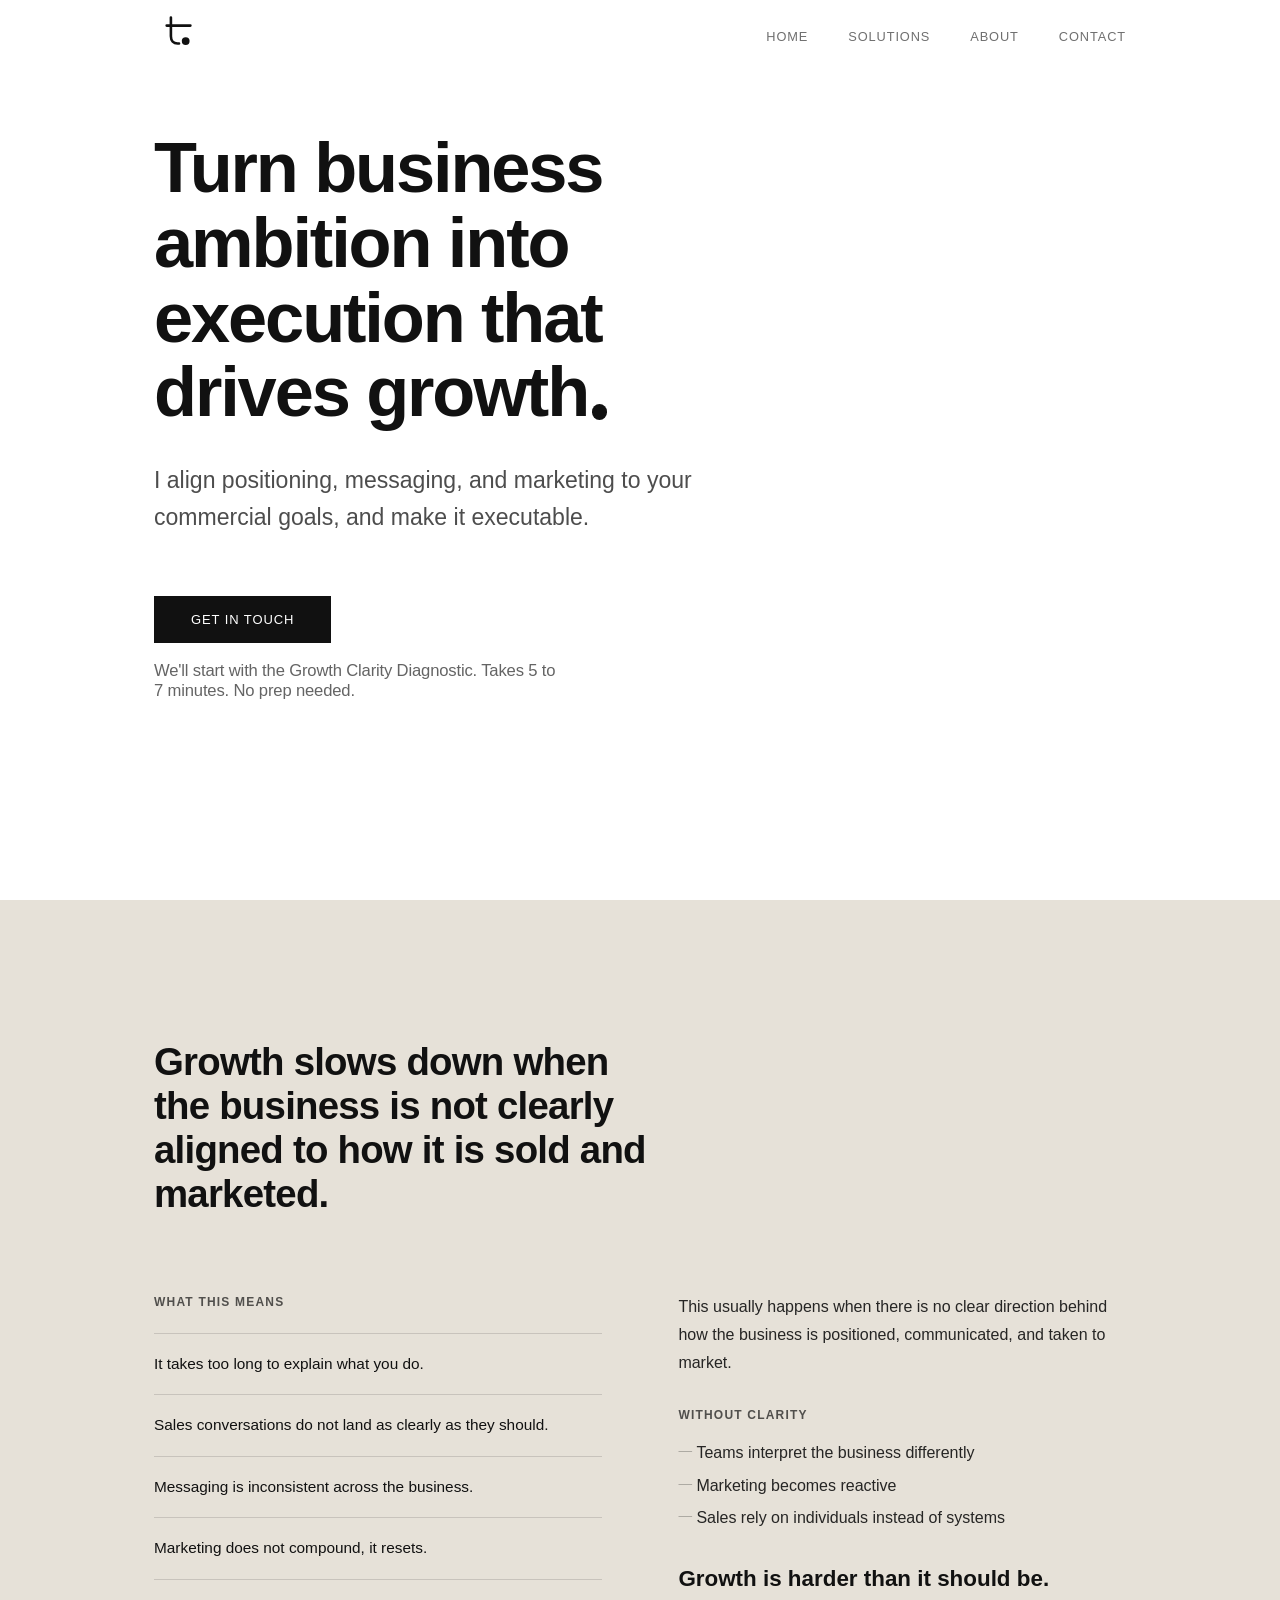
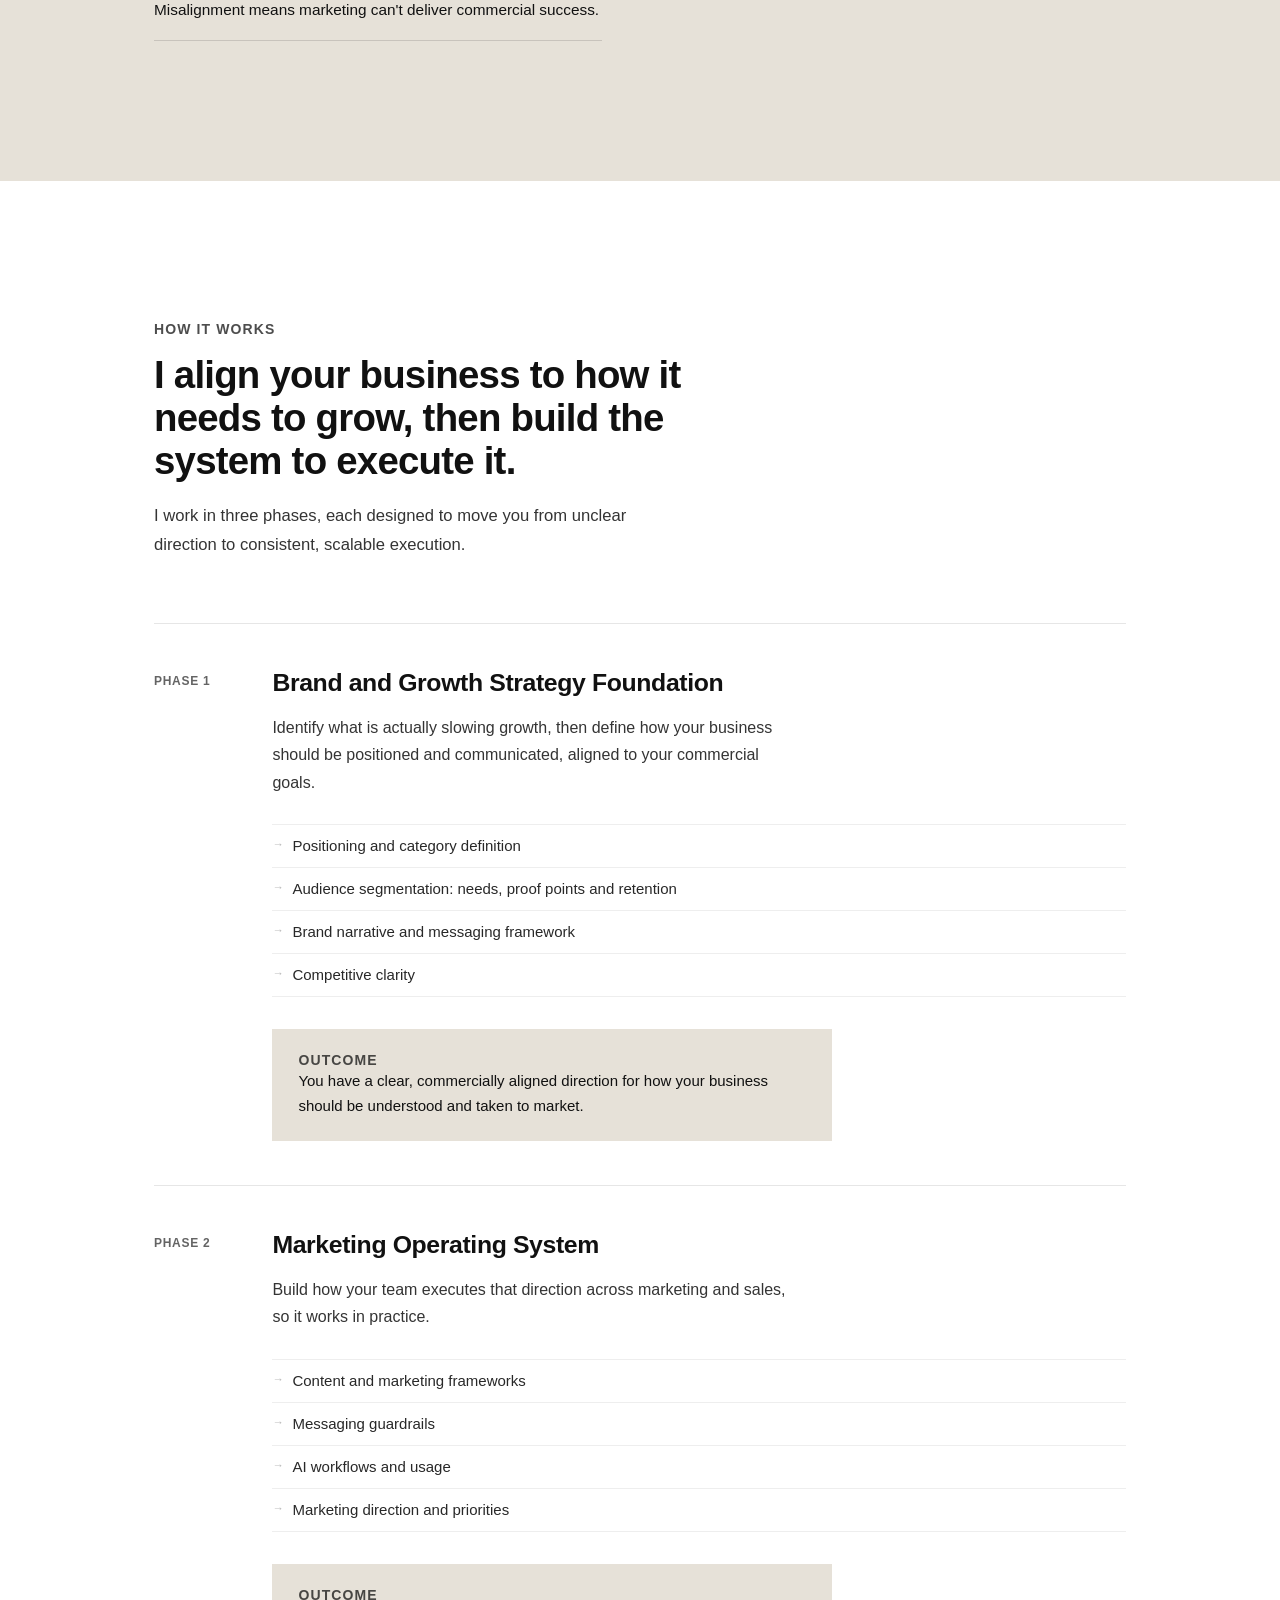
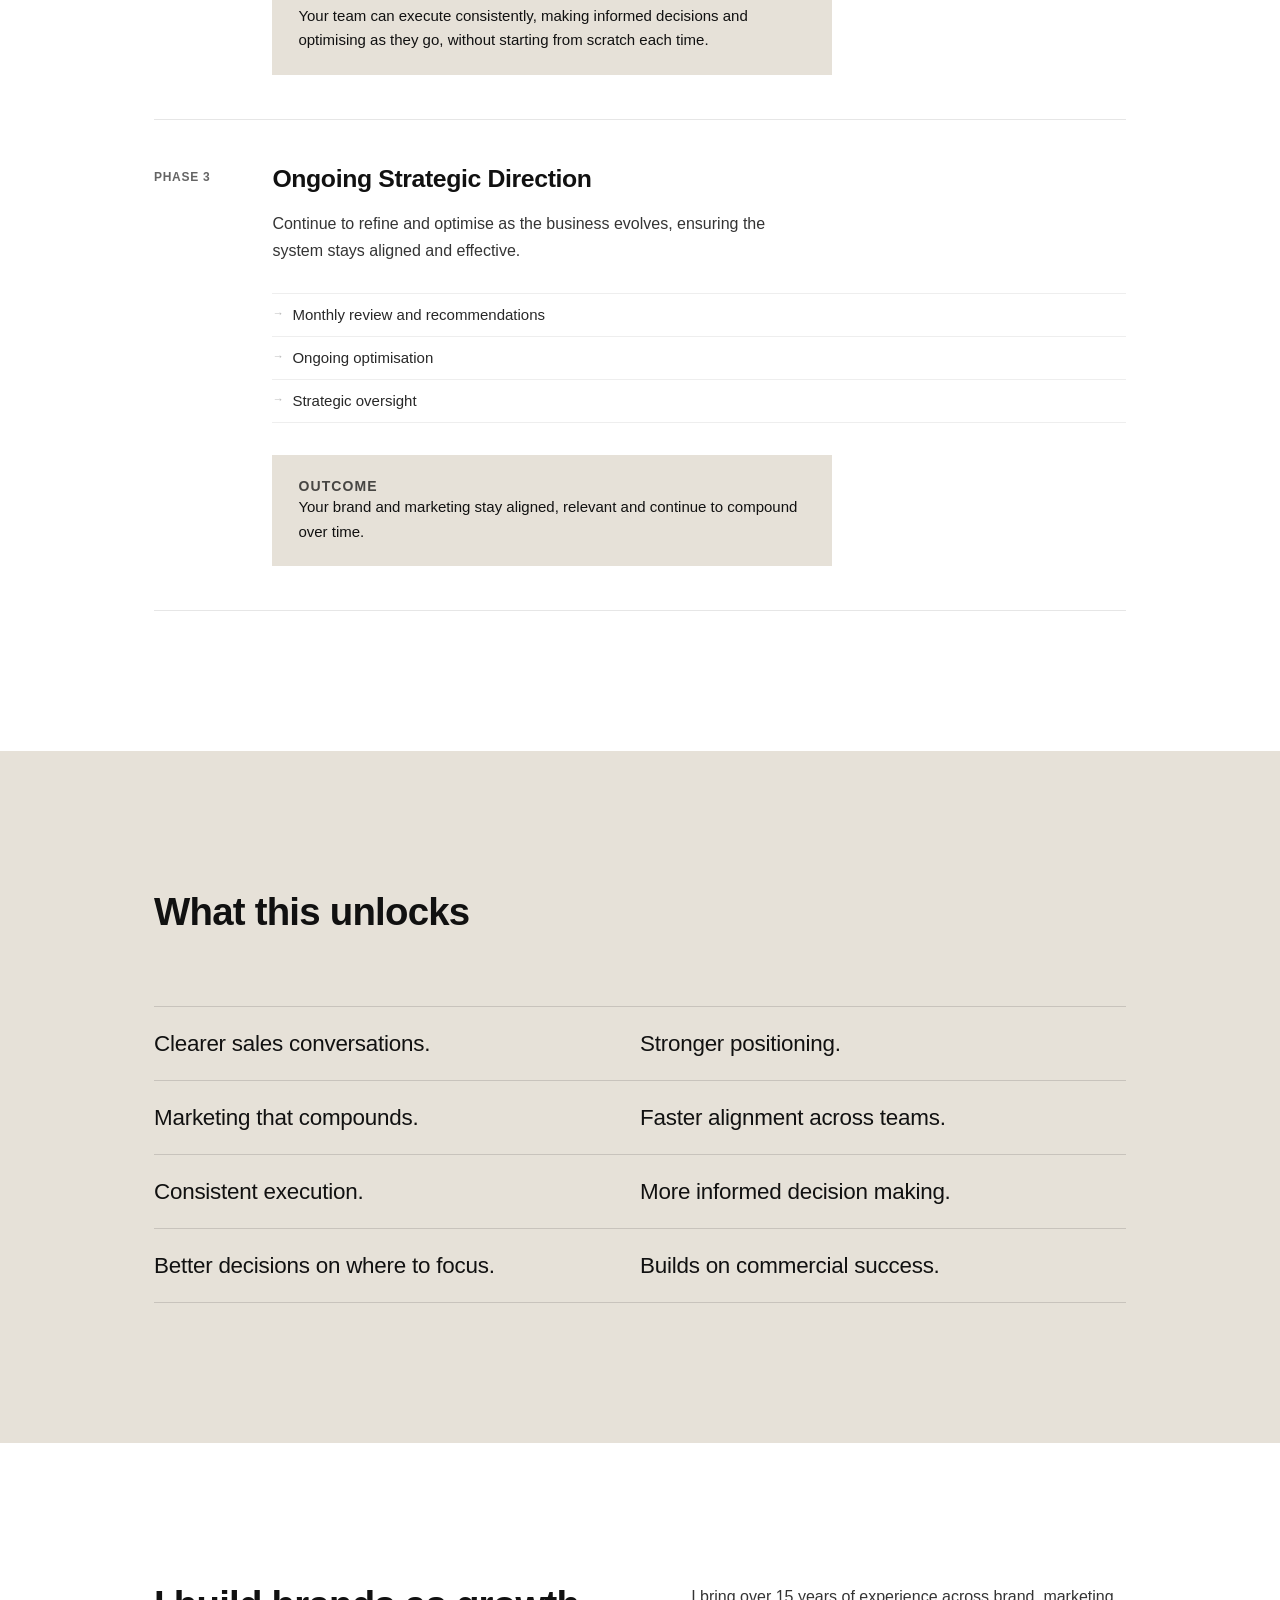
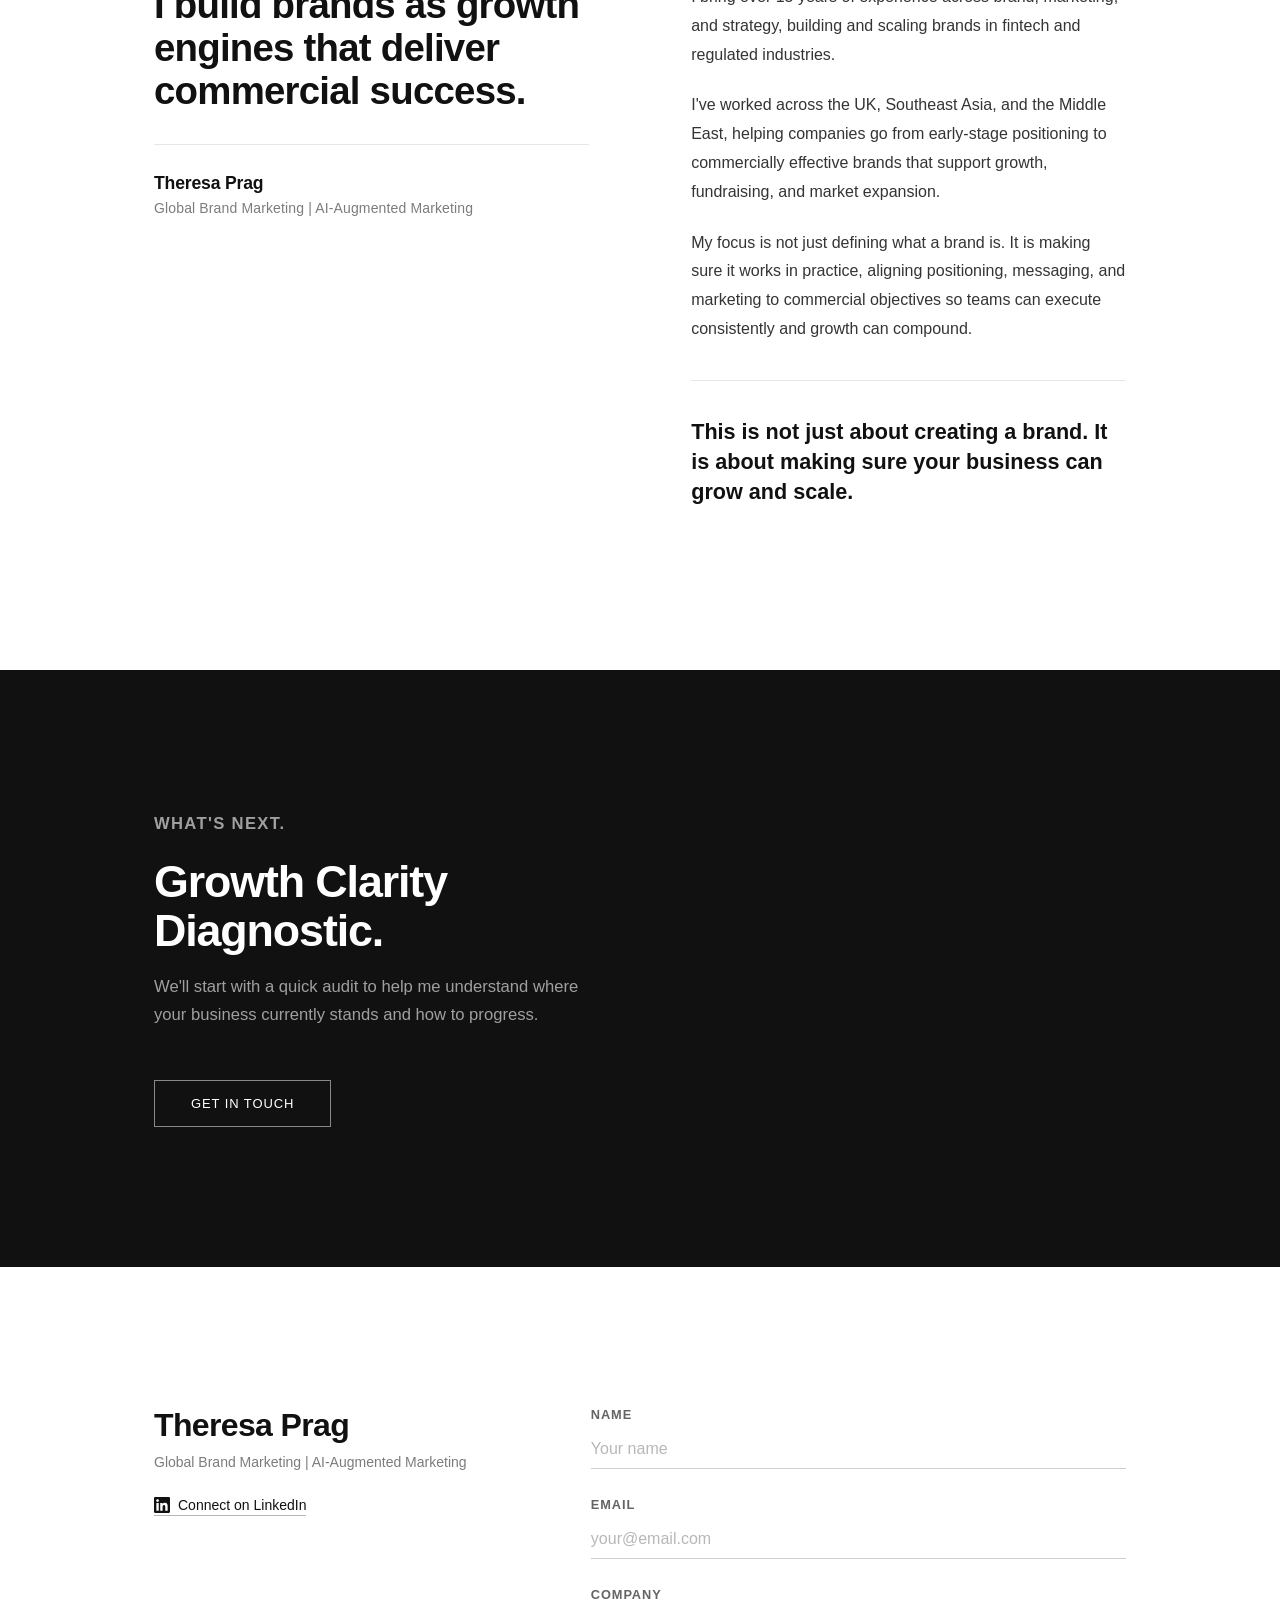
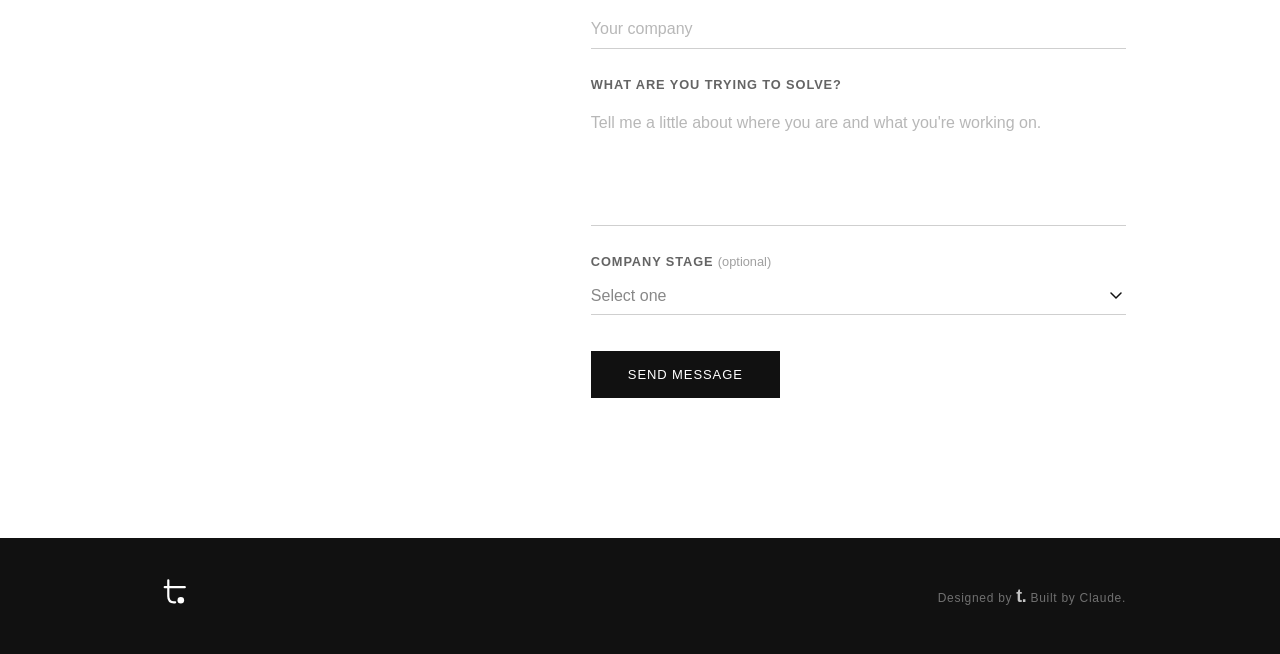
<file: index.html>
<!DOCTYPE html>
<html lang="en">
<head>
  <meta charset="UTF-8">
  <meta name="viewport" content="width=device-width, initial-scale=1.0">
  <title>T. — Theresa Prag</title>
  <meta name="description" content="A strategic brand and marketing consultancy aligning ambition with execution to drive growth.">
  <link href="https://api.fontshare.com/v2/css?f[]=switzer@400,500,600,700&f[]=satoshi@400,500&display=swap" rel="stylesheet">
  <link rel="stylesheet" href="styles.css">
</head>
<body>

  <!-- ======= NAVIGATION ======= -->
  <nav class="nav" id="nav">
    <div class="nav__inner">
      <a href="#home" class="nav__logo" aria-label="T. — Home">
        <svg xmlns="http://www.w3.org/2000/svg" viewBox="0 0 320 320" aria-hidden="true">
          <path class="logo-stroke" d="M104 46 V96 H78 M104 96 H224 M104 96 V162 C104 189 120 206 145 206 H154" stroke-width="16" stroke-linecap="round" stroke-linejoin="round"/>
          <circle class="logo-fill" cx="195" cy="191" r="24"/>
        </svg>
      </a>
      <ul class="nav__links">
        <li><a href="#home">Home</a></li>
        <li><a href="#solutions">Solutions</a></li>
        <li><a href="#about">About</a></li>
        <li><a href="#contact">Contact</a></li>
      </ul>
      <button class="nav__toggle" aria-label="Open menu" aria-expanded="false">
        <span></span>
        <span></span>
      </button>
    </div>
    <div class="nav__mobile" id="nav-mobile">
      <a href="#home" class="nav__mobile-link">Home</a>
      <a href="#solutions" class="nav__mobile-link">Solutions</a>
      <a href="#about" class="nav__mobile-link">About</a>
      <a href="#contact" class="nav__mobile-link">Contact</a>
    </div>
  </nav>

  <!-- ======= HERO ======= -->
  <section id="home" class="hero">
    <div class="container">
      <h1 class="hero__headline">Turn business ambition into execution that drives growth<span class="hero__dot"></span></h1>
      <p class="hero__sub">I align positioning, messaging, and marketing to your commercial goals, and make it executable.</p>
      <div class="hero__cta-wrap">
        <a href="#contact" class="btn btn--primary">Get in touch</a>
        <p class="hero__microcopy">We'll start with the Growth Clarity Diagnostic. Takes 5 to 7 minutes. No prep needed.</p>
      </div>
    </div>
  </section>

  <!-- ======= PROBLEM / REFRAME ======= -->
  <section id="problem" class="problem">
    <div class="container">
      <h2 class="problem__headline">Growth slows down when the business is not clearly aligned to how it is sold and marketed.</h2>
      <div class="problem__body">
        <div class="problem__list">
          <p class="problem__list-label">What this means</p>
          <p>It takes too long to explain what you do.</p>
          <p>Sales conversations do not land as clearly as they should.</p>
          <p>Messaging is inconsistent across the business.</p>
          <p>Marketing does not compound, it resets.</p>
          <p>Misalignment means marketing can't deliver commercial success.</p>
        </div>
        <div class="problem__right">
          <p>This usually happens when there is no clear direction behind how the business is positioned, communicated, and taken to market.</p>
          <p class="problem__label">Without clarity</p>
          <ul class="problem__bullets">
            <li>Teams interpret the business differently</li>
            <li>Marketing becomes reactive</li>
            <li>Sales rely on individuals instead of systems</li>
          </ul>
          <p class="problem__conclusion">Growth is harder than it should be.</p>
        </div>
      </div>
    </div>
  </section>

  <!-- ======= SOLUTIONS ======= -->
  <section id="solutions" class="solutions">
    <div class="container">
      <p class="label">How it works</p>
      <h2 class="solutions__headline">I align your business to how it needs to grow, then build the system to execute it.</h2>
      <p class="solutions__intro">I work in three phases, each designed to move you from unclear direction to consistent, scalable execution.</p>

      <div class="phases">

        <div class="phase">
          <div class="phase__num">Phase 1</div>
          <div class="phase__content">
            <h3>Brand and Growth Strategy Foundation</h3>
            <p>Identify what is actually slowing growth, then define how your business should be positioned and communicated, aligned to your commercial goals.</p>
            <ul>
              <li>Positioning and category definition</li>
              <li>Audience segmentation: needs, proof points and retention</li>
              <li>Brand narrative and messaging framework</li>
              <li>Competitive clarity</li>
            </ul>
            <div class="phase__outcome">
              <span class="label">Outcome</span>
              <p>You have a clear, commercially aligned direction for how your business should be understood and taken to market.</p>
            </div>
          </div>
        </div>

        <div class="phase">
          <div class="phase__num">Phase 2</div>
          <div class="phase__content">
            <h3>Marketing Operating System</h3>
            <p>Build how your team executes that direction across marketing and sales, so it works in practice.</p>
            <ul>
              <li>Content and marketing frameworks</li>
              <li>Messaging guardrails</li>
              <li>AI workflows and usage</li>
              <li>Marketing direction and priorities</li>
            </ul>
            <div class="phase__outcome">
              <span class="label">Outcome</span>
              <p>Your team can execute consistently, making informed decisions and optimising as they go, without starting from scratch each time.</p>
            </div>
          </div>
        </div>

        <div class="phase">
          <div class="phase__num">Phase 3</div>
          <div class="phase__content">
            <h3>Ongoing Strategic Direction</h3>
            <p>Continue to refine and optimise as the business evolves, ensuring the system stays aligned and effective.</p>
            <ul>
              <li>Monthly review and recommendations</li>
              <li>Ongoing optimisation</li>
              <li>Strategic oversight</li>
            </ul>
            <div class="phase__outcome">
              <span class="label">Outcome</span>
              <p>Your brand and marketing stay aligned, relevant and continue to compound over time.</p>
            </div>
          </div>
        </div>

      </div>
    </div>
  </section>

  <!-- ======= WHAT THIS UNLOCKS ======= -->
  <section class="unlocks">
    <div class="container">
      <h2>What this unlocks</h2>
      <ul class="unlocks__list">
        <li>Clearer sales conversations.</li>
        <li>Stronger positioning.</li>
        <li>Marketing that compounds.</li>
        <li>Faster alignment across teams.</li>
        <li>Consistent execution.</li>
        <li>More informed decision making.</li>
        <li>Better decisions on where to focus.</li>
        <li>Builds on commercial success.</li>
      </ul>
    </div>
  </section>

  <!-- ======= ABOUT ======= -->
  <section id="about" class="about">
    <div class="container">
      <div class="about__left">
        <h2>I build brands as growth engines that deliver commercial success.</h2>
        <div class="about__nameplate">
          <p class="about__name">Theresa Prag</p>
          <p class="about__role">Global Brand Marketing | AI-Augmented Marketing</p>
        </div>
      </div>
      <div class="about__right">
        <p>I bring over 15 years of experience across brand, marketing, and strategy, building and scaling brands in fintech and regulated industries.</p>
        <p>I've worked across the UK, Southeast Asia, and the Middle East, helping companies go from early-stage positioning to commercially effective brands that support growth, fundraising, and market expansion.</p>
        <p>My focus is not just defining what a brand is. It is making sure it works in practice, aligning positioning, messaging, and marketing to commercial objectives so teams can execute consistently and growth can compound.</p>
        <p class="about__closing">This is not just about creating a brand. It is about making sure your business can grow and scale.</p>
      </div>
    </div>
  </section>

  <!-- ======= CTA ======= -->
  <section class="cta-band">
    <div class="container">
      <p class="label label--light">What's next.</p>
      <h2>Growth Clarity Diagnostic.</h2>
      <p>We'll start with a quick audit to help me understand where your business currently stands and how to progress.</p>
      <a href="#contact" class="btn btn--outline">Get in touch</a>
    </div>
  </section>

  <!-- ======= CONTACT ======= -->
  <section id="contact" class="contact">
    <div class="container">
      <div class="contact__left">
        <p class="contact__name">Theresa Prag</p>
        <p class="contact__role">Global Brand Marketing | AI-Augmented Marketing</p>
        <a href="https://www.linkedin.com/in/theresapragasam/" target="_blank" rel="noopener" class="contact__linkedin">
          <svg width="16" height="16" viewBox="0 0 24 24" fill="currentColor" aria-hidden="true"><path d="M20.447 20.452h-3.554v-5.569c0-1.328-.027-3.037-1.852-3.037-1.853 0-2.136 1.445-2.136 2.939v5.667H9.351V9h3.414v1.561h.046c.477-.9 1.637-1.85 3.37-1.85 3.601 0 4.267 2.37 4.267 5.455v6.286zM5.337 7.433c-1.144 0-2.063-.926-2.063-2.065 0-1.138.92-2.063 2.063-2.063 1.14 0 2.064.925 2.064 2.063 0 1.139-.925 2.065-2.064 2.065zm1.782 13.019H3.555V9h3.564v11.452zM22.225 0H1.771C.792 0 0 .774 0 1.729v20.542C0 23.227.792 24 1.771 24h20.451C23.2 24 24 23.227 24 22.271V1.729C24 .774 23.2 0 22.222 0h.003z"/></svg>
          Connect on LinkedIn
        </a>
      </div>
      <div class="contact__right">
        <form class="contact-form" action="https://formspree.io/f/xqewdrzn" method="POST">
          <div class="form-field">
            <label for="name">Name</label>
            <input type="text" id="name" name="name" required placeholder="Your name">
          </div>
          <div class="form-field">
            <label for="email">Email</label>
            <input type="email" id="email" name="email" required placeholder="your@email.com">
          </div>
          <div class="form-field">
            <label for="company">Company</label>
            <input type="text" id="company" name="company" placeholder="Your company">
          </div>
          <div class="form-field">
            <label for="problem">What are you trying to solve?</label>
            <textarea id="problem" name="problem" rows="4" placeholder="Tell me a little about where you are and what you're working on."></textarea>
          </div>
          <div class="form-field">
            <label for="stage">Company stage <span class="form-optional">(optional)</span></label>
            <select id="stage" name="stage">
              <option value="" disabled selected>Select one</option>
              <option value="early">Early</option>
              <option value="scaling">Scaling</option>
              <option value="established">Established</option>
            </select>
          </div>
          <button type="submit" class="btn btn--primary form-submit">Send message</button>
        </form>
      </div>
    </div>
  </section>

  <!-- ======= FOOTER ======= -->
  <footer class="footer">
    <div class="footer__inner">
      <a href="#home" class="footer__logo" aria-label="Back to top">
        <svg xmlns="http://www.w3.org/2000/svg" viewBox="0 0 320 320" aria-hidden="true">
          <path class="logo-stroke" d="M104 46 V96 H78 M104 96 H224 M104 96 V162 C104 189 120 206 145 206 H154" stroke-width="16" stroke-linecap="round" stroke-linejoin="round"/>
          <circle class="logo-fill" cx="195" cy="191" r="24"/>
        </svg>
      </a>
      <p class="footer__tagline">Designed by <span class="footer__t">t.</span> Built by Claude.</p>
    </div>
  </footer>

  <script>
    // Sticky nav border on scroll
    const nav = document.getElementById('nav');
    window.addEventListener('scroll', () => {
      nav.classList.toggle('scrolled', window.scrollY > 10);
    }, { passive: true });

    // Mobile menu toggle
    const toggle = document.querySelector('.nav__toggle');
    const mobileMenu = document.getElementById('nav-mobile');
    toggle.addEventListener('click', () => {
      const isOpen = mobileMenu.classList.toggle('open');
      toggle.classList.toggle('open', isOpen);
      toggle.setAttribute('aria-expanded', isOpen);
      toggle.setAttribute('aria-label', isOpen ? 'Close menu' : 'Open menu');
    });

    // Close mobile menu on link click
    document.querySelectorAll('.nav__mobile-link').forEach(link => {
      link.addEventListener('click', () => {
        mobileMenu.classList.remove('open');
        toggle.classList.remove('open');
        toggle.setAttribute('aria-expanded', 'false');
        toggle.setAttribute('aria-label', 'Open menu');
      });
    });
  </script>

</body>
</html>
</file>
<file: styles.css>
/* =============================================
   T. — Brand & Growth Consultancy
   Fonts: Switzer (headings) · Satoshi (body)
   Colors: #111111 · #FFFFFF · #E6E1D8
   ============================================= */

*, *::before, *::after {
  box-sizing: border-box;
  margin: 0;
  padding: 0;
}

:root {
  --black:  #111111;
  --white:  #FFFFFF;
  --taupe:  #E6E1D8;
  --taupe-dark: #d8d2c8;

  --f-display: 'Switzer', sans-serif;
  --f-body:    'Satoshi', sans-serif;

  --nav-h:    72px;
  --max-w:    1100px;
  --pad-x:    clamp(24px, 5vw, 80px);
  --section-y: clamp(80px, 11vw, 140px);
}

html {
  scroll-behavior: smooth;
}

body {
  font-family: var(--f-body);
  color: var(--black);
  background: var(--white);
  -webkit-font-smoothing: antialiased;
}

img, svg { display: block; }
a { color: inherit; text-decoration: none; }
ul { list-style: none; }

/* =============================================
   LOGO SVG TOKENS
   ============================================= */

.logo-stroke {
  stroke: var(--logo-color, var(--black));
  fill: none;
}
.logo-fill {
  fill: var(--logo-color, var(--black));
}

/* =============================================
   TYPOGRAPHY HELPERS
   ============================================= */

.label {
  font-family: var(--f-display);
  font-size: 0.875rem;
  font-weight: 700;
  letter-spacing: 0.08em;
  text-transform: uppercase;
  color: rgba(17,17,17,0.75);
}
.label--light { color: rgba(255,255,255,0.7); }

/* =============================================
   LAYOUT
   ============================================= */

.container {
  max-width: var(--max-w);
  margin: 0 auto;
  padding: 0 var(--pad-x);
}

/* =============================================
   BUTTONS
   ============================================= */

.btn {
  display: inline-block;
  padding: 15px 36px;
  font-family: var(--f-body);
  font-size: 0.8125rem;
  font-weight: 500;
  letter-spacing: 0.07em;
  text-transform: uppercase;
  cursor: pointer;
  transition: background 0.22s ease, color 0.22s ease, border-color 0.22s ease;
  border: 1.5px solid transparent;
}

.btn--primary {
  background: var(--black);
  color: var(--white);
  border-color: var(--black);
}
.btn--primary:hover {
  background: transparent;
  color: var(--black);
}

.btn--outline {
  background: transparent;
  color: var(--white);
  border-color: rgba(255,255,255,0.5);
}
.btn--outline:hover {
  background: var(--white);
  color: var(--black);
  border-color: var(--white);
}

/* =============================================
   NAVIGATION
   ============================================= */

.nav {
  position: fixed;
  inset: 0 0 auto 0;
  z-index: 200;
  background: var(--white);
  border-bottom: 1px solid transparent;
  transition: border-color 0.3s ease, box-shadow 0.3s ease;
}
.nav.scrolled {
  border-color: rgba(17,17,17,0.1);
  box-shadow: 0 1px 0 rgba(17,17,17,0.06);
}

.nav__inner {
  max-width: var(--max-w);
  margin: 0 auto;
  padding: 0 var(--pad-x);
  height: var(--nav-h);
  display: flex;
  align-items: center;
  justify-content: space-between;
}

.nav__logo svg {
  height: 52px;
  width: auto;
}

.nav__links {
  display: flex;
  gap: 40px;
}
.nav__links a {
  font-size: 0.8rem;
  font-weight: 500;
  letter-spacing: 0.07em;
  text-transform: uppercase;
  opacity: 0.6;
  transition: opacity 0.2s;
}
.nav__links a:hover { opacity: 1; }

/* Hamburger */
.nav__toggle {
  display: none;
  flex-direction: column;
  justify-content: center;
  gap: 5px;
  background: none;
  border: none;
  cursor: pointer;
  padding: 6px;
  width: 36px;
  height: 36px;
}
.nav__toggle span {
  display: block;
  height: 1.5px;
  background: var(--black);
  transition: transform 0.28s ease, opacity 0.28s ease;
  transform-origin: center;
}
.nav__toggle.open span:nth-child(1) {
  transform: translateY(6.5px) rotate(45deg);
}
.nav__toggle.open span:nth-child(2) {
  transform: translateY(-6.5px) rotate(-45deg);
}

/* Mobile drawer */
.nav__mobile {
  display: none;
  padding: 8px var(--pad-x) 32px;
  border-top: 1px solid rgba(17,17,17,0.08);
  background: var(--white);
}
.nav__mobile.open { display: block; }

.nav__mobile-link {
  display: block;
  font-family: var(--f-display);
  font-size: 1.75rem;
  font-weight: 600;
  letter-spacing: -0.02em;
  padding: 14px 0;
  border-bottom: 1px solid rgba(17,17,17,0.08);
  transition: opacity 0.2s;
}
.nav__mobile-link:last-child { border-bottom: none; }
.nav__mobile-link:hover { opacity: 0.5; }

/* =============================================
   HERO
   ============================================= */

.hero {
  min-height: 100svh;
  display: flex;
  align-items: center;
  padding-top: var(--nav-h);
  padding-bottom: var(--section-y);
  background: var(--white);
}
.hero .container { width: 100%; }

.hero__headline {
  font-family: var(--f-display);
  font-size: clamp(2.6rem, 5.5vw, 5.25rem);
  font-weight: 600;
  line-height: 1.06;
  letter-spacing: -0.03em;
  max-width: 14ch;
  margin-bottom: clamp(20px, 3vw, 32px);
}

.hero__dot {
  display: inline-block;
  width: 0.22em;
  height: 0.22em;
  background: var(--black);
  border-radius: 50%;
  margin-left: 0.05em;
  vertical-align: baseline;
  position: relative;
  top: 0.05em;
}

.hero__sub {
  font-size: clamp(1.15rem, 1.8vw, 1.45rem);
  font-weight: 500;
  line-height: 1.6;
  max-width: 50ch;
  color: rgba(17,17,17,0.75);
  margin-bottom: clamp(40px, 5vw, 60px);
}

.hero__cta-wrap {
  display: flex;
  flex-direction: column;
  align-items: flex-start;
  gap: 18px;
}

.hero__microcopy {
  font-family: var(--f-display);
  font-size: clamp(1rem, 1.3vw, 1.15rem);
  font-weight: 500;
  color: rgba(17,17,17,0.65);
  letter-spacing: -0.01em;
  max-width: 44ch;
}

/* =============================================
   PROBLEM / REFRAME
   ============================================= */

.problem {
  background: var(--taupe);
  padding: var(--section-y) 0;
}

.problem__headline {
  font-family: var(--f-display);
  font-size: clamp(1.6rem, 3vw, 2.6rem);
  font-weight: 600;
  line-height: 1.15;
  letter-spacing: -0.02em;
  max-width: 24ch;
  margin-bottom: clamp(48px, 6vw, 80px);
}

.problem__body {
  display: grid;
  grid-template-columns: 1fr 1fr;
  gap: clamp(40px, 6vw, 80px);
}

/* Left column — symptom list */
.problem__list-label {
  font-family: var(--f-body);
  font-size: 0.75rem !important;
  font-weight: 600 !important;
  letter-spacing: 0.1em;
  text-transform: uppercase;
  color: rgba(17,17,17,0.7) !important;
  padding: 0 0 20px 0 !important;
  border: none !important;
  display: block;
}

.problem__list p {
  font-size: clamp(0.9375rem, 1.2vw, 1.0625rem);
  line-height: 1.6;
  color: var(--black);
  padding: 18px 0;
  border-bottom: 1px solid rgba(17,17,17,0.14);
}
.problem__list p:not(.problem__list-label):first-of-type,
.problem__list-label + p { border-top: 1px solid rgba(17,17,17,0.14); }

/* Right column */
.problem__right > p {
  font-size: 1rem;
  line-height: 1.75;
  color: rgba(17,17,17,0.9);
  margin-bottom: 28px;
}

.problem__label {
  font-family: var(--f-body) !important;
  font-size: 0.75rem !important;
  font-weight: 600 !important;
  letter-spacing: 0.1em !important;
  text-transform: uppercase !important;
  color: rgba(17,17,17,0.7) !important;
  margin-bottom: 14px !important;
  padding: 0 !important;
  border: none !important;
}

.problem__bullets { margin-bottom: 32px; }
.problem__bullets li {
  font-size: 1rem;
  line-height: 1.65;
  color: rgba(17,17,17,0.9);
  padding-left: 18px;
  margin-bottom: 6px;
  position: relative;
}
.problem__bullets li::before {
  content: '—';
  position: absolute;
  left: 0;
  color: rgba(17,17,17,0.3);
  font-size: 0.85rem;
}

.problem__conclusion {
  font-family: var(--f-display) !important;
  font-size: clamp(1.1rem, 1.8vw, 1.4rem) !important;
  font-weight: 600 !important;
  line-height: 1.3 !important;
  color: var(--black) !important;
  border: none !important;
  padding: 0 !important;
}

/* =============================================
   SOLUTIONS
   ============================================= */

.solutions {
  background: var(--white);
  padding: var(--section-y) 0;
}

.solutions .label { margin-bottom: 16px; }

.solutions__headline {
  font-family: var(--f-display);
  font-size: clamp(1.6rem, 3vw, 2.6rem);
  font-weight: 600;
  line-height: 1.12;
  letter-spacing: -0.02em;
  max-width: 26ch;
  margin-bottom: 20px;
}

.solutions__intro {
  font-size: clamp(1rem, 1.3vw, 1.1rem);
  line-height: 1.7;
  max-width: 55ch;
  color: rgba(17,17,17,0.85);
  margin-bottom: clamp(40px, 5vw, 64px);
}

/* Phases */
.phases { display: flex; flex-direction: column; }

.phase {
  display: grid;
  grid-template-columns: 80px 1fr;
  gap: clamp(16px, 3vw, 40px);
  padding: clamp(28px, 4vw, 44px) 0;
  border-top: 1px solid rgba(17,17,17,0.1);
}
.phase:last-child { border-bottom: 1px solid rgba(17,17,17,0.1); }

.phase__num {
  font-family: var(--f-body);
  font-size: 0.75rem;
  font-weight: 600;
  letter-spacing: 0.06em;
  text-transform: uppercase;
  color: rgba(17,17,17,0.65);
  padding-top: 6px;
}

.phase__content h3 {
  font-family: var(--f-display);
  font-size: clamp(1.2rem, 2vw, 1.55rem);
  font-weight: 600;
  letter-spacing: -0.015em;
  line-height: 1.2;
  margin-bottom: 16px;
}

.phase__content > p {
  font-size: 1rem;
  line-height: 1.72;
  max-width: 58ch;
  color: rgba(17,17,17,0.85);
  margin-bottom: 28px;
}

.phase__content ul { margin-bottom: 32px; }
.phase__content li {
  font-size: 0.9375rem;
  line-height: 1.6;
  color: rgba(17,17,17,0.9);
  padding: 9px 0 9px 20px;
  border-bottom: 1px solid rgba(17,17,17,0.07);
  position: relative;
}
.phase__content li:first-child { border-top: 1px solid rgba(17,17,17,0.07); }
.phase__content li::before {
  content: '→';
  position: absolute;
  left: 0;
  top: 11px;
  font-size: 0.7rem;
  color: rgba(17,17,17,0.3);
}

.phase__outcome {
  background: var(--taupe);
  padding: 22px 26px;
  max-width: 560px;
}
.phase__outcome .label { margin-bottom: 8px; }
.phase__outcome p {
  font-size: 0.9375rem;
  line-height: 1.65;
  color: var(--black);
}

/* =============================================
   UNLOCKS
   ============================================= */

.unlocks {
  background: var(--taupe);
  padding: var(--section-y) 0;
}

.unlocks h2 {
  font-family: var(--f-display);
  font-size: clamp(1.6rem, 3vw, 2.6rem);
  font-weight: 600;
  letter-spacing: -0.02em;
  line-height: 1.1;
  margin-bottom: clamp(44px, 6vw, 72px);
}

.unlocks__list {
  display: grid;
  grid-template-columns: 1fr 1fr;
  gap: 0;
}

.unlocks__list li {
  font-family: var(--f-display);
  font-size: clamp(1.05rem, 1.8vw, 1.4rem);
  font-weight: 500;
  line-height: 1.3;
  letter-spacing: -0.01em;
  padding: 22px 40px 22px 0;
  border-bottom: 1px solid rgba(17,17,17,0.14);
}
.unlocks__list li:nth-child(1),
.unlocks__list li:nth-child(2) {
  border-top: 1px solid rgba(17,17,17,0.14);
}

/* =============================================
   ABOUT
   ============================================= */

.about {
  background: var(--white);
  padding: var(--section-y) 0;
}

.about .container {
  display: grid;
  grid-template-columns: 1fr 1fr;
  gap: clamp(48px, 8vw, 112px);
  align-items: start;
}

.about__left h2 {
  font-family: var(--f-display);
  font-size: clamp(1.6rem, 3vw, 2.6rem);
  font-weight: 600;
  letter-spacing: -0.02em;
  line-height: 1.12;
  position: sticky;
  top: calc(var(--nav-h) + 32px);
}

.about__right p {
  font-size: 1rem;
  line-height: 1.8;
  color: rgba(17,17,17,0.85);
  margin-bottom: 22px;
}

.about__nameplate {
  margin-top: 32px;
  padding-top: 28px;
  border-top: 1px solid rgba(17,17,17,0.1);
}
.about__name {
  font-family: var(--f-display);
  font-size: 1.1rem;
  font-weight: 600;
  letter-spacing: -0.01em;
  margin-bottom: 6px;
}
.about__role {
  font-size: 0.875rem;
  color: rgba(17,17,17,0.55);
  letter-spacing: 0.01em;
}

.about__closing {
  font-family: var(--f-display) !important;
  font-size: clamp(1.1rem, 1.8vw, 1.35rem) !important;
  font-weight: 600 !important;
  line-height: 1.4 !important;
  color: var(--black) !important;
  margin-top: 36px !important;
  padding-top: 36px !important;
  border-top: 1px solid rgba(17,17,17,0.1);
}

/* =============================================
   CTA BAND
   ============================================= */

.cta-band {
  background: var(--black);
  padding: var(--section-y) 0;
}

.cta-band .label--light { margin-bottom: 20px; }

.cta-band h2 {
  font-family: var(--f-display);
  font-size: clamp(1.75rem, 3.5vw, 3rem);
  font-weight: 600;
  letter-spacing: -0.025em;
  line-height: 1.1;
  color: var(--white);
  margin-bottom: 18px;
  max-width: 20ch;
}

.cta-band p {
  font-size: clamp(1rem, 1.3vw, 1.1rem);
  line-height: 1.65;
  color: rgba(255,255,255,0.6);
  max-width: 48ch;
  margin-bottom: clamp(36px, 4vw, 52px);
}

/* =============================================
   CONTACT
   ============================================= */

.contact {
  background: var(--white);
  padding: var(--section-y) 0;
}

.contact .container {
  display: grid;
  grid-template-columns: 1fr 1.6fr;
  gap: clamp(48px, 8vw, 112px);
  align-items: start;
}

.contact__name {
  font-family: var(--f-display);
  font-size: clamp(1.4rem, 2.5vw, 2rem);
  font-weight: 600;
  letter-spacing: -0.02em;
  margin-bottom: 8px;
}

.contact__role {
  font-size: 0.875rem;
  color: rgba(17,17,17,0.55);
  margin-bottom: 24px;
  line-height: 1.5;
}

.contact__linkedin {
  display: inline-flex;
  align-items: center;
  gap: 8px;
  font-size: 0.875rem;
  font-weight: 500;
  color: var(--black);
  border-bottom: 1px solid rgba(17,17,17,0.3);
  padding-bottom: 2px;
  transition: border-color 0.2s, opacity 0.2s;
}
.contact__linkedin svg {
  display: inline-block;
  flex-shrink: 0;
}
.contact__linkedin:hover {
  border-color: var(--black);
  opacity: 0.7;
}

/* Contact form */
.contact-form {
  display: flex;
  flex-direction: column;
  gap: 28px;
}

.form-field {
  display: flex;
  flex-direction: column;
  gap: 8px;
}

.form-field label {
  font-family: var(--f-body);
  font-size: 0.8rem;
  font-weight: 600;
  letter-spacing: 0.07em;
  text-transform: uppercase;
  color: rgba(17,17,17,0.65);
}

.form-optional {
  font-weight: 400;
  text-transform: none;
  letter-spacing: 0;
  color: rgba(17,17,17,0.4);
}

.form-field input,
.form-field textarea,
.form-field select {
  font-family: var(--f-body);
  font-size: 1rem;
  color: var(--black);
  background: transparent;
  border: none;
  border-bottom: 1.5px solid rgba(17,17,17,0.2);
  padding: 10px 0;
  width: 100%;
  outline: none;
  transition: border-color 0.2s;
  appearance: none;
  -webkit-appearance: none;
  border-radius: 0;
}

.form-field input::placeholder,
.form-field textarea::placeholder {
  color: rgba(17,17,17,0.3);
}

.form-field input:focus,
.form-field textarea:focus,
.form-field select:focus {
  border-color: var(--black);
}

.form-field textarea {
  resize: none;
  line-height: 1.65;
}

.form-field select {
  cursor: pointer;
  color: rgba(17,17,17,0.5);
  background-image: url("data:image/svg+xml,%3Csvg xmlns='http://www.w3.org/2000/svg' width='12' height='8' viewBox='0 0 12 8'%3E%3Cpath d='M1 1l5 5 5-5' stroke='%23111' stroke-width='1.5' fill='none' stroke-linecap='round'/%3E%3C/svg%3E");
  background-repeat: no-repeat;
  background-position: right 4px center;
  padding-right: 24px;
}

.form-field select option { color: var(--black); }

.form-submit {
  align-self: flex-start;
  margin-top: 8px;
}

/* Tally placeholder */
.tally-placeholder {
  padding: 56px 40px;
  border: 1px dashed rgba(17,17,17,0.18);
  text-align: center;
}
.tally-placeholder p {
  font-size: 0.9375rem;
  line-height: 1.7;
  color: rgba(17,17,17,0.45);
  margin-bottom: 10px;
}
.tally-placeholder p:last-child { margin-bottom: 0; }
.tally-placeholder a {
  color: var(--black);
  border-bottom: 1px solid rgba(17,17,17,0.3);
  transition: border-color 0.2s;
}
.tally-placeholder a:hover { border-color: var(--black); }

/* Tally iframe (once embedded) */
.contact__right iframe {
  width: 100%;
  border: none;
  min-height: 500px;
}

/* =============================================
   FOOTER
   ============================================= */

.footer {
  background: var(--black);
  padding: 36px 0;
}

.footer__inner {
  max-width: var(--max-w);
  margin: 0 auto;
  padding: 0 var(--pad-x);
  display: flex;
  align-items: center;
  justify-content: space-between;
}

.footer__logo {
  --logo-color: var(--white);
}
.footer__logo svg {
  height: 44px;
  width: auto;
}

.footer__tagline {
  font-family: var(--f-display);
  font-size: 0.75rem;
  font-weight: 500;
  letter-spacing: 0.06em;
  color: rgba(255,255,255,0.4);
}
.footer__t {
  font-size: 1.1rem;
  font-weight: 700;
  color: rgba(255,255,255,0.75);
  letter-spacing: -0.02em;
}

/* =============================================
   RESPONSIVE — TABLET
   ============================================= */

@media (max-width: 900px) {
  .about .container {
    grid-template-columns: 1fr;
  }
  .about__left h2 { position: static; }
}

/* =============================================
   RESPONSIVE — MOBILE
   ============================================= */

@media (max-width: 680px) {
  .nav__links { display: none; }
  .nav__toggle { display: flex; }

  .problem__body {
    grid-template-columns: 1fr;
  }

  .phase {
    grid-template-columns: 1fr;
    gap: 10px;
  }

  .unlocks__list {
    grid-template-columns: 1fr;
  }
  .unlocks__list li:nth-child(2) {
    border-top: none;
  }

  .contact .container {
    grid-template-columns: 1fr;
  }

  .footer__inner {
    flex-direction: column;
    gap: 16px;
    text-align: center;
  }
}
</file>
